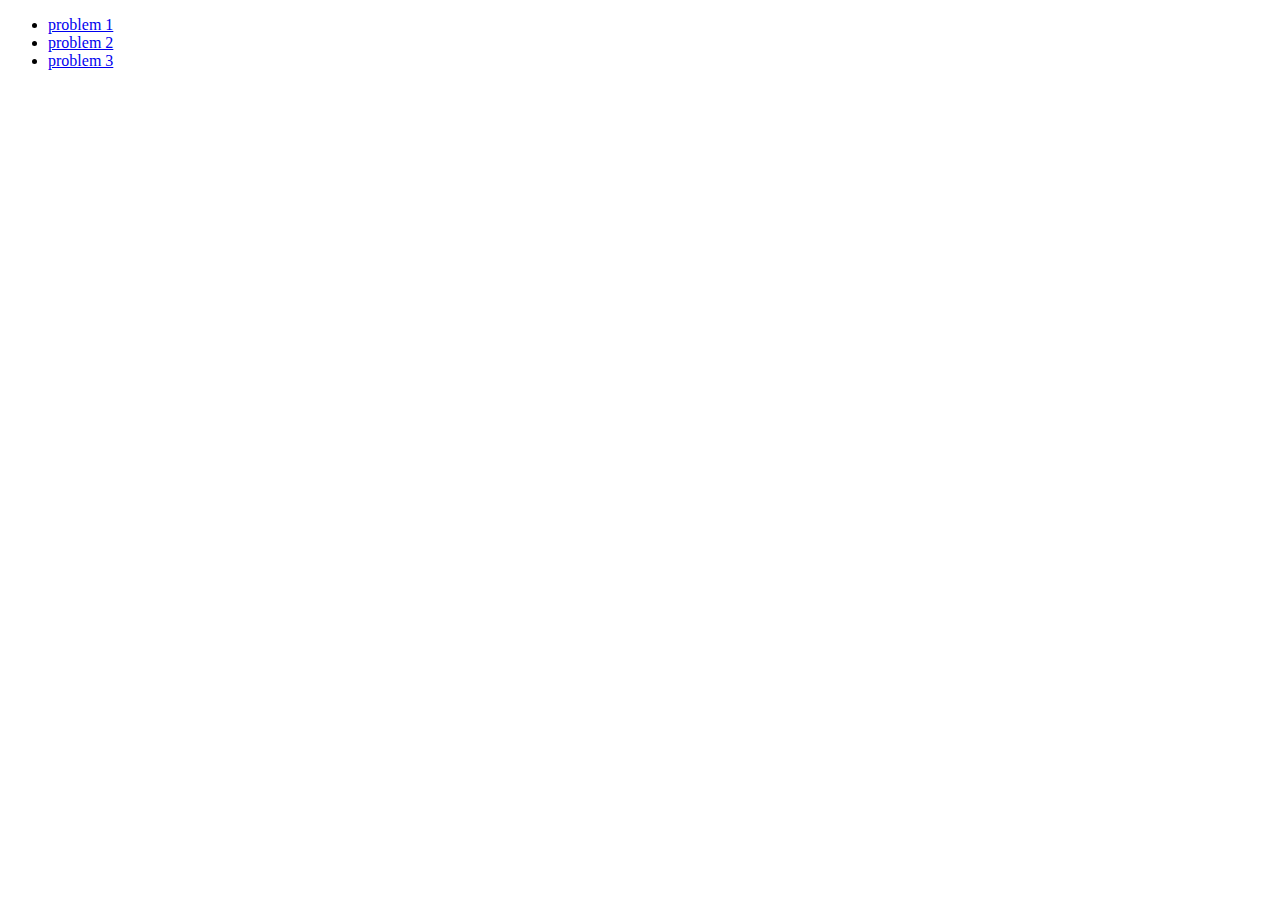
<file: index.html>
<!DOCTYPE html>
<html>

<head>
  <meta charset="utf-8">
  <meta name="viewport" content="width=device-width">
  <title>replit</title>
  <link href="style.css" rel="stylesheet" type="text/css" />
</head>

<body>
  <ul>
    <li><a href="problem1.html">problem 1</li>
    <li><a href="problem2.html">problem 2</li>
    <li><a href="problem3.html">problem 3</li>
  </ul>
</body>

</html>
</file>
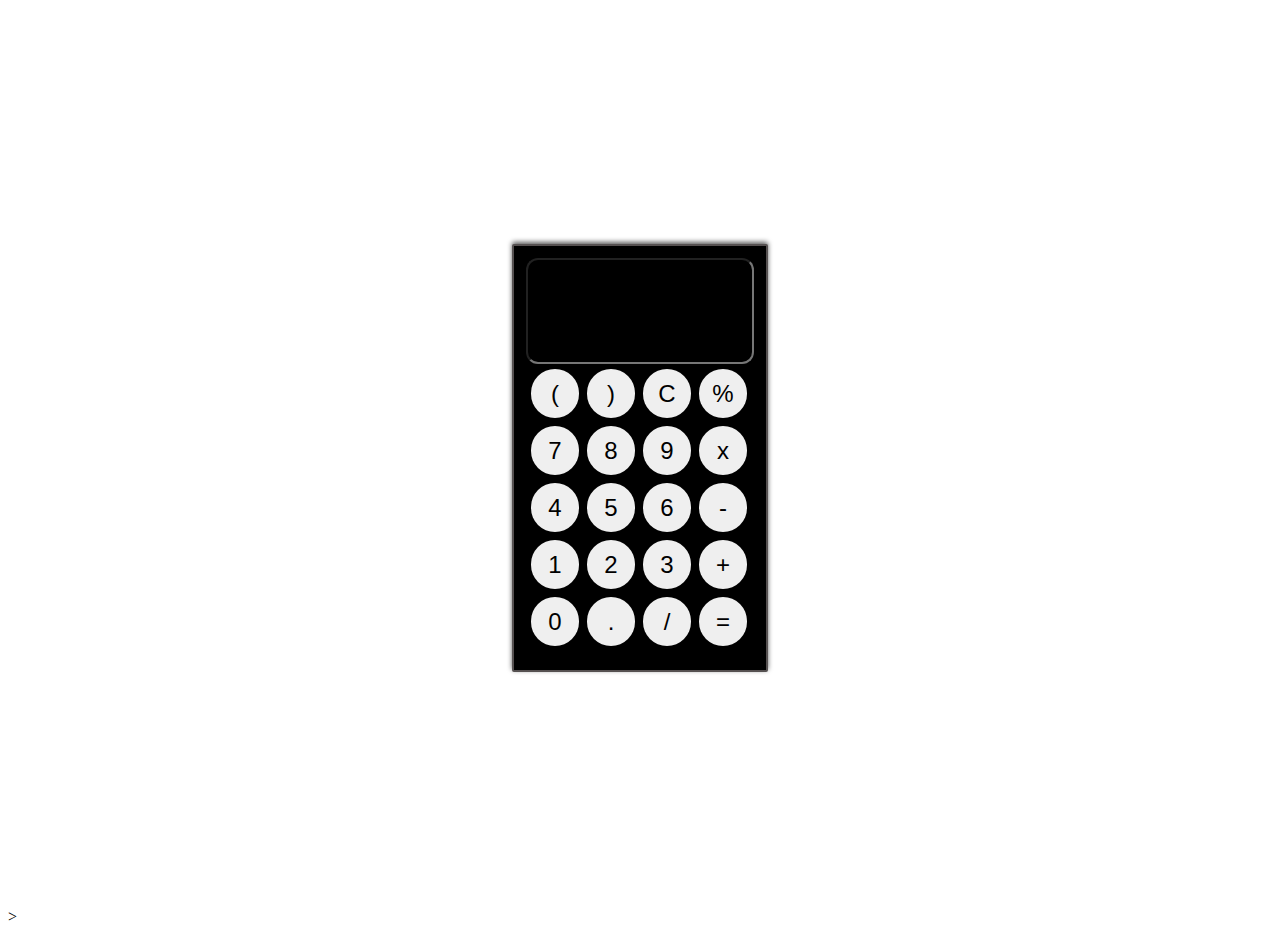
<file: problem1.html>
<!-- Create a JavaScript Calculator with all basic functionality like 
    addition, subtraction, multiplication and division. -->

    <!DOCTYPE html>
    <html lang="en">
    
    <head>
        <meta charset="UTF-8">
        <meta http-equiv="X-UA-Compatible" content="IE=edge">
        <meta name="viewport" content="width=device-width, initial-scale=1.0">
        <title>Basic calculator</title>
        <link rel="stylesheet" href="style.css">
    </head>
    
    <body> 
        <div class="container">
            <div class="calculator">
                <input type="text" name="screen" id="screen">
                <table>
                    <tr>
                        <td><button>(</button></td>
                        <td><button>)</button></td>
                        <td><button>C</button></td>
                        <td><button>%</button></td>
                    </tr>
    
                    <tr>
                        <td><button>7</button></td>
                        <td><button>8</button></td>
                        <td><button>9</button></td>
                        <td><button>x</button></td>
                    </tr>
    
                    <tr>
                        <td><button>4</button></td>
                        <td><button>5</button></td>
                        <td><button>6</button></td>
                        <td><button>-</button></td>
                    </tr>
    
                    <tr>
                        <td><button>1</button></td>
                        <td><button>2</button></td>
                        <td><button>3</button></td>
                        <td><button>+</button></td>
                    </tr>
    
                    <tr>
                        <td><button>0</button></td>
                        <td><button>.</button></td>
                        <td><button>/</button></td>
                        <td><button>=</button></td>
                </table>
            </div>
        </div>>
    </body>
    <script src="script.js"></script>
    
    </html>
</file>
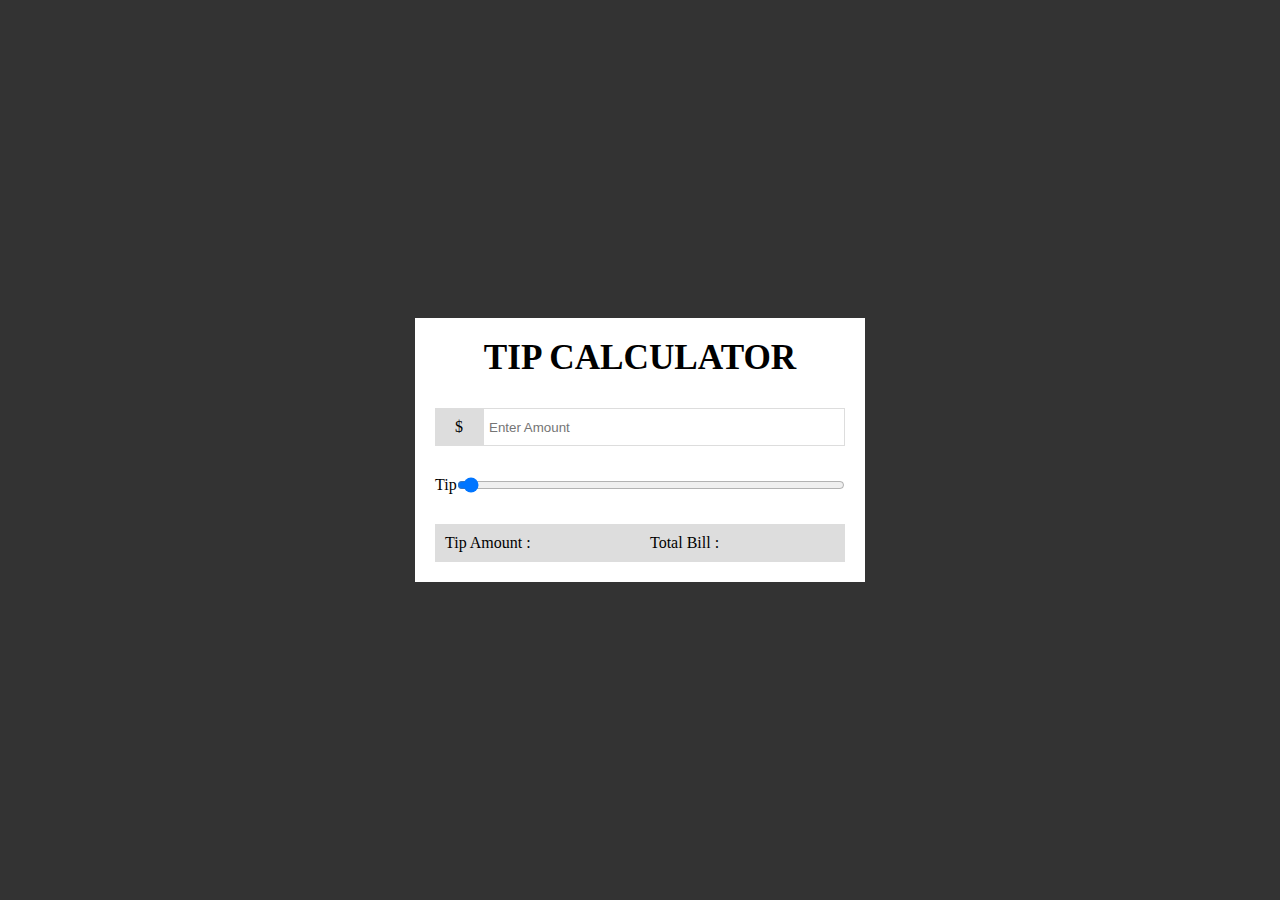
<file: problem2.html>
<!-- Create a Tip Calculator. 

User will input the total bill and corresponding tip should be the output
based on percentage input. -->


<!DOCTYPE html>
<html lang="en">
<head>
    <meta charset="UTF-8">
    <meta http-equiv="X-UA-Compatible" content="IE=edge">
    <meta name="viewport" content="width=device-width, initial-scale=1.0">
    <title>Tip Calculator</title>
    <link rel="stylesheet" href="style2.css">
</head>
<body>
    <div class="container">
        <h3>Tip Calculator</h3>
        <div class="inp">
            <span class="bg">$</span>
            <input type="number" id="num" placeholder="Enter Amount">
        </div>
        <div class="inp">
            <label for="tip">Tip</label>
            <input type="range" name="range" id="range" min="0" mex="100" value="0" step="1">
            <span class="ran" id="ran"></span>
        </div>
        <div class="inp">
            <div class="tip">
                <span class="border">Tip Amount : </span>
                <span class="tipamt" id="tipamt"></span>
            </div>
            <div class="amt">
                <span class="border">Total Bill : </span>
                <span class="bill" id="bill"></span>
            </div>
        </div>
    </div>
</body>
<script src="script2.js"></script>

</html>
</file>
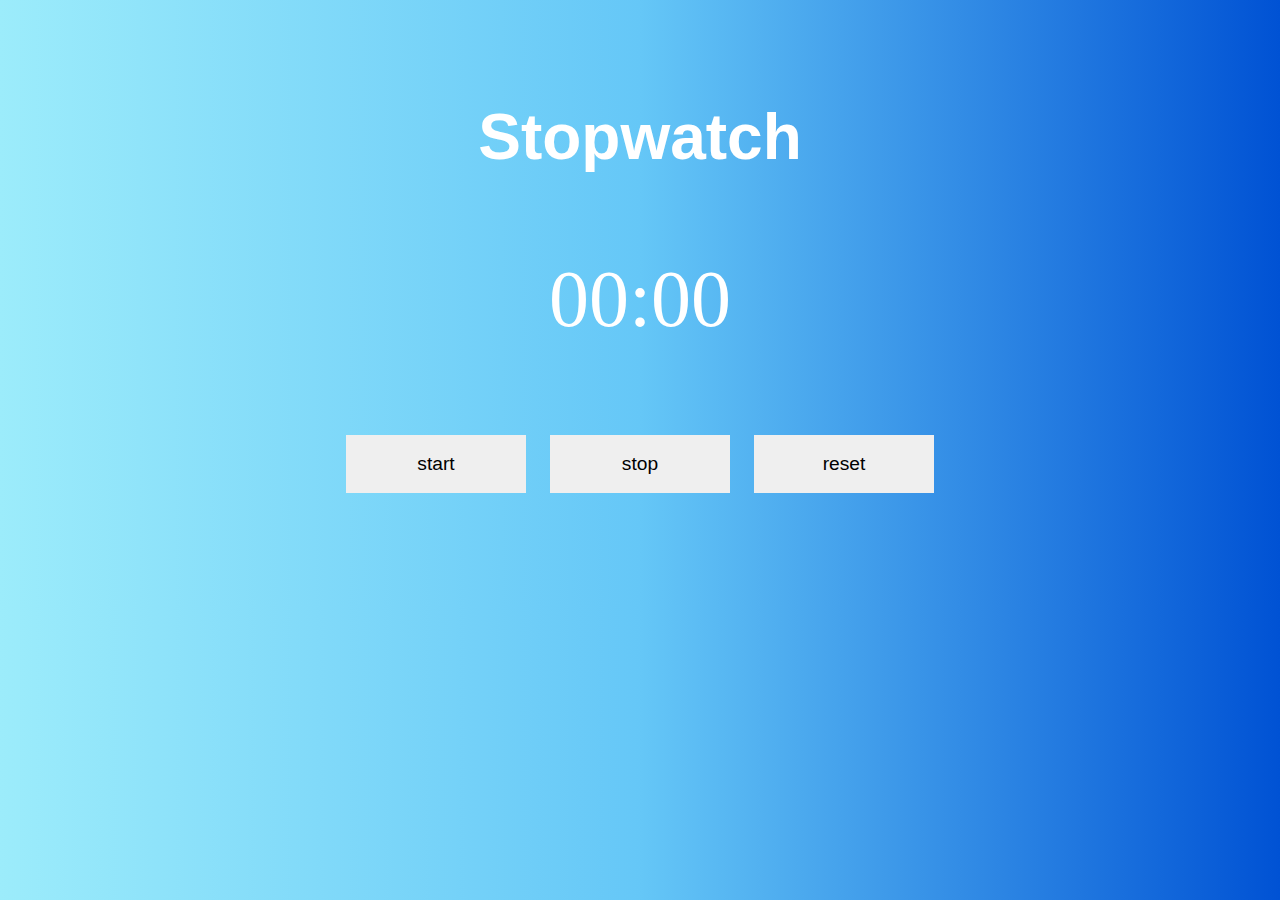
<file: problem3.html>
<!-- Create a JavaScript Stopwatch with the Start/Stop/Reset functionality. -->

<!DOCTYPE html>
<html lang="en">
<head>
    <meta charset="UTF-8">
    <meta http-equiv="X-UA-Compatible" content="IE=edge">
    <meta name="viewport" content="width=device-width, initial-scale=1.0">
    <title>Stopwatch</title>
    <link rel="stylesheet" href="style3.css">
</head>
<body>
    <div class="container">
        <h1>Stopwatch</h1>
        <p><span id="second">00</span>:<span id="tens">00</span></p>
        <button id="btn-start">start</button>
        <button id="btn-stop">stop</button>
        <button id="btn-reset">reset</button>
    </div>
</body>
<script src="script3.js"></script>
</html>
</file>
<file: style.css>
.container{
    height: 100vh;
    display: flex;
    justify-content: center;
    align-items: center;
}
input{
    display: grid;
    grid-column: span 4;
    height: 100px;
    width: 220px;
    border-radius: 12px;
    background: black;
    color: white;
    font-size: xx-large;
    text-align: end;
}

.calculator{
    border: 2px solid #565151;
    border-radius: 2px;
    padding: 12px;
    height: 400px;
    background: black;
    box-shadow: 0px -2px 5px 0px #5a5a5a;
}
button{
    border-radius: 27px;
    border: none;
    margin: 2px;
    height: 49px;
    width: 48px;
    font-size: x-large;
}
</file>
<file: style2.css>
*{
    margin: 0;
    padding: 0;
    box-sizing: border-box;
}
body{
    width: 100%;
    min-height: 100vh;
    background: #333;
    display: flex;
    justify-content: center;
    align-items: center;
}
.container{
    background: #fff;
    width: 450px;
    max-width: 100%;
    padding: 20px;
}
h3{
    text-align: center;
    font-size: 2.2rem;
    text-transform: uppercase;
}
.inp{
    position: relative;
    margin-top: 30px;
    display: flex;
}
.bg{
    display: inline-block;
    padding: 10px 20px;
    background: #ddd;
}
.inp input{
    width: 100%;
    padding: 0 5px;
    border: 1px solid #ddd;
    outline-color: #719ece;
}
.tip, 
.amt{
    width: 100%;
    padding: 10px;
    background: #ddd;
}
</file>
<file: style3.css>
body{
    margin: 0;
    padding: 0;
    background: linear-gradient(to right, #9cecfb, #65c7f7, #0052d4);
}
.container{
    margin: 100px auto;
    text-align: center;
}
h1{
    font-size: 4em;
    font-family: Arial, Helvetica, sans-serif;
    color: #fff;
}
p{
    font-size: 5em;
    color: #fff;
}
button{
    border: none;
    padding: 18px 10px;
    font-size: 1.2em;
    width: 180px;
    margin: 10px;
}
button:hover{
    cursor: pointer;
    background-color: #65c7f7;
    color: #fff;
    transition: 0.4s;
    border: none;
}
</file>
